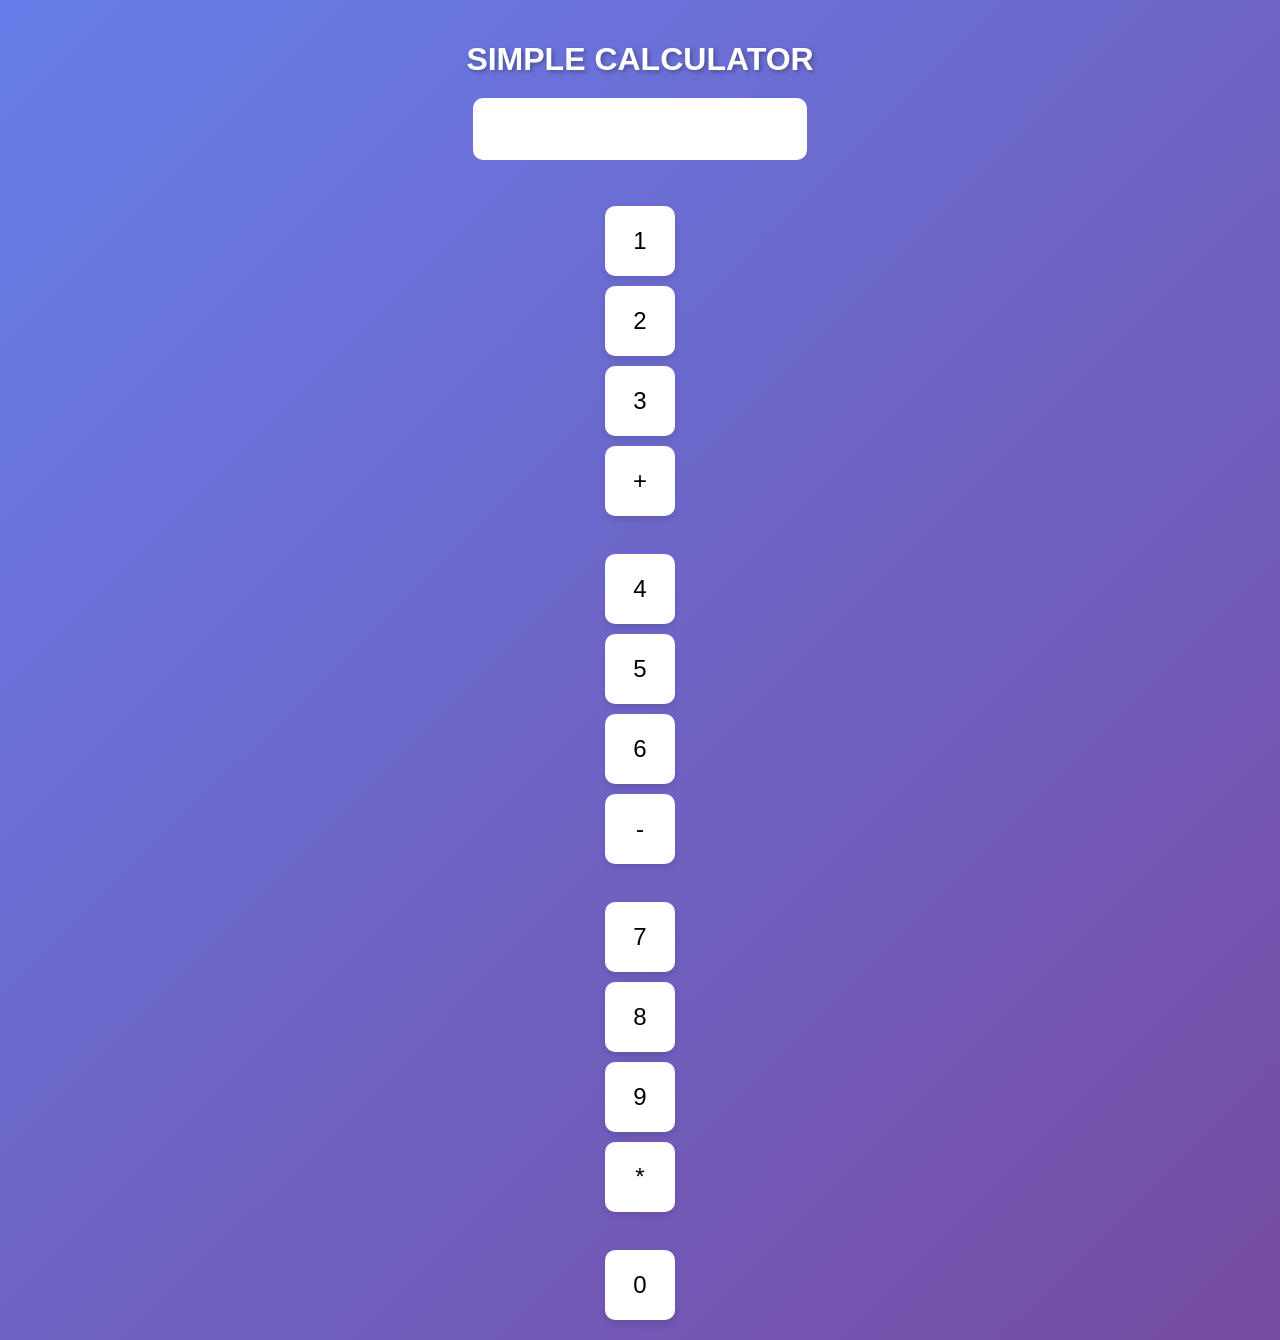
<file: 2025-11-24/index.html>
<!DOCTYPE html>
<html lang="en">
<head>
    <meta charset="UTF-8">
    <meta name="viewport" content="width=device-width, initial-scale=1.0">
    <title>JAVA SCRIPT</title>
    <link rel="stylesheet" href="style.css">
</head>
<body>
    <h1>SIMPLE  CALCULATOR</h1>
    <input type="text" id="mytext" >
    <br><br>
    <div class="buttons">
        <button onclick="pressNum('1')">1</button>
        <button onclick="pressNum('2')">2</button>
        <button onclick="pressNum('3')">3</button>
        <button onclick="pressop('+')">+</button>
        <br>
        <button onclick="pressNum('4')">4</button>
        <button onclick="pressNum('5')">5</button>
        <button onclick="pressNum('6')">6</button>
        <button onclick="pressop('-')">-</button>
        <br>
        <button onclick="pressNum('7')">7</button>
        <button onclick="pressNum('8')">8</button>
        <button onclick="pressNum('9')">9</button>
        <button onclick="pressop('*')">*</button>
        <br>
        <button onclick="pressNum('0')">0</button>
    </div>
    <script src="style.js"></script>
</body>
</html>
</file>
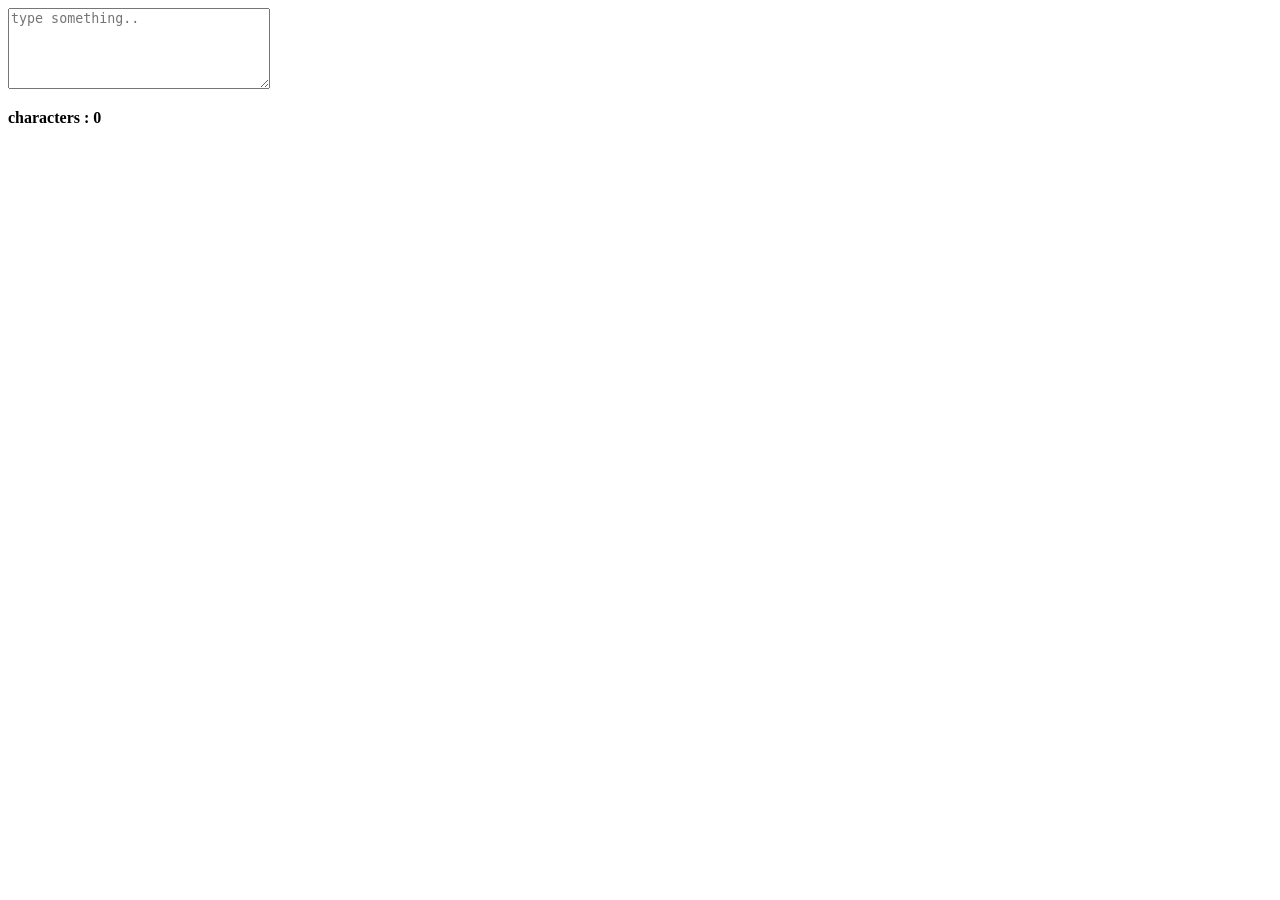
<file: 2025-11-25/Count characs.html>
<!DOCTYPE html>
<html lang="en">
<head>
    <meta charset="UTF-8">
    <meta name="viewport" content="width=device-width, initial-scale=1.0">
    <title>Document</title>
</head>
<body>
    <textarea id="mytext" oninput="char()" placeholder="type something.." rows="5" cols="30"></textarea>
    <p style="font-weight: bold;">characters : <span id="count">0</span></p>
    <script>
        function char(){
            let text=document.getElementById("mytext").value;
            document.getElementById("count").innerHTML=text.length;
        }
    </script>
    
</body>
</html>
</file>
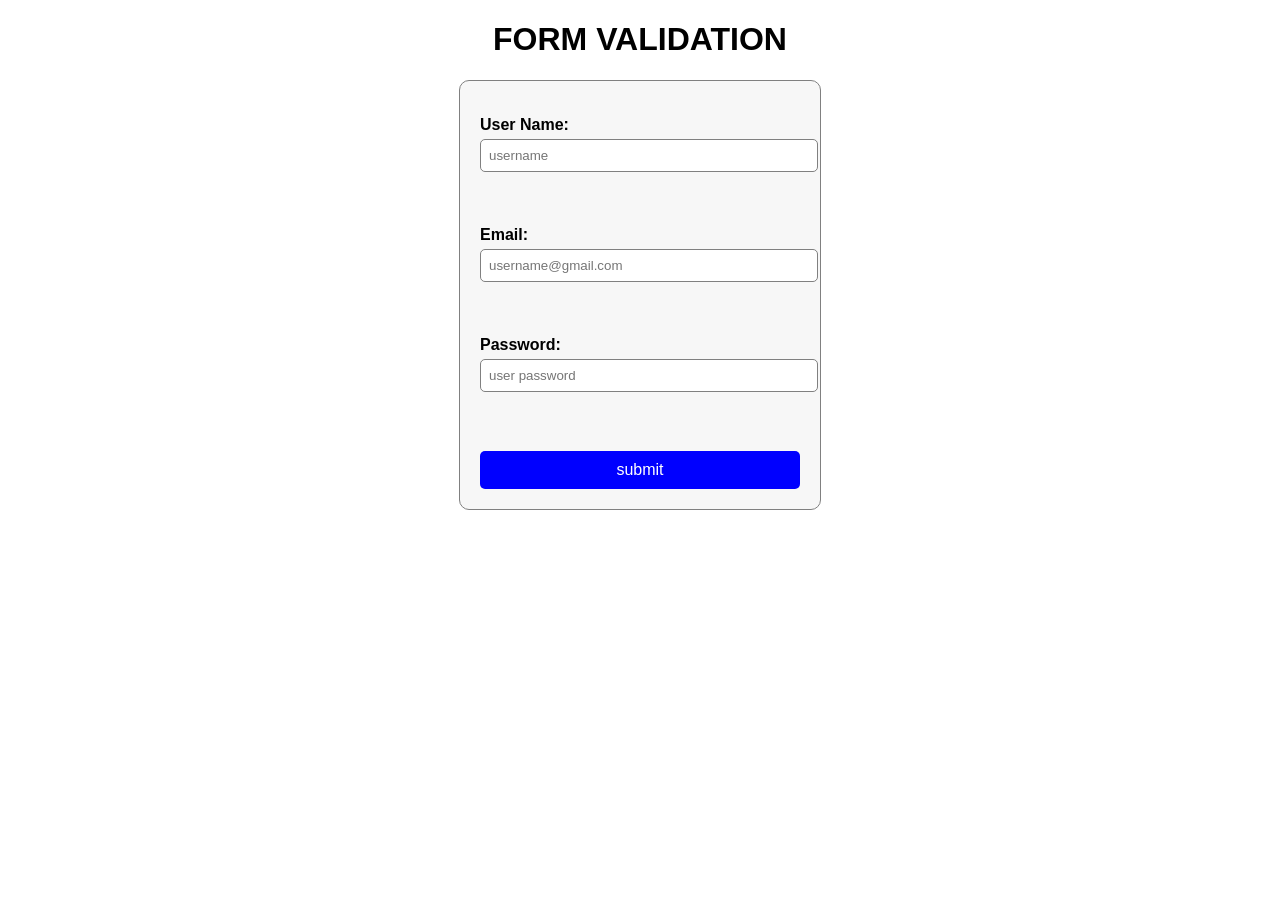
<file: 2025-11-25/Form validation.html>
<!DOCTYPE html>
<html lang="en">
<head>
    <meta charset="UTF-8">
    <meta name="viewport" content="width=device-width, initial-scale=1.0">
    <title>Form validation</title>
    <style>
        body {
            text-align: center;
            font-family: Arial, sans-serif;
        }

        form {
            width: 320px;
            margin: auto;
            padding: 20px;
            border: 1px solid gray;
            border-radius: 10px;
            background: #f7f7f7;
        }

        label {
            display: block;
            text-align: left;
            margin-top: 15px;
            font-weight: bold;
        }

        input {
            width: 100%;
            padding: 8px;
            margin-top: 5px;
            border-radius: 5px;
            border: 1px solid gray;
        }

        .error {
            font-size: 14px;
            color: red;
            text-align: left;
            display: block;
            margin-top: 3px;
        }

        button {
            width: 100%;
            margin-top: 20px;
            padding: 10px;
            background: blue;
            color: white;
            border-radius: 5px;
            border: none;
            font-size: 16px;
            cursor: pointer;
        }
    </style>
</head>
<body style="text-align: center;">
    <h1 text-align="center">FORM VALIDATION</h1>
    <form onsubmit="return validateForm()">
        <label for="myname">User Name:</label>
        <input type="text" id="myname" name="name" placeholder="username">
        <span id="nameerror" class="error"></span>
        <br><br>
        <label for="myemail">Email:</label>
        <input type="text" id="myemail" placeholder="username@gmail.com">
        <span id="emailerror" class="error"></span>
        <br><br>
        <label for="mypassword">Password:</label>
        <input  type="password"  id="mypassword" placeholder="user password">
        <span id="passworderror" class="error"></span>
        <br><br>
        <button type="submit" style="text-align: center;"> submit</button>
    </form>
    <script>
        function validateForm(){
        let name=document.getElementById("myname").value.trim();
        let email=document.getElementById("myemail").value.trim();
        let password=document.getElementById("mypassword").value.trim();
        let valid=true;
        document.getElementById("nameerror").innerHTML="";
        document.getElementById("emailerror").innerHTML="";
        document.getElementById("passworderror").innerHTML="";
        if(name === ""){
            document.getElementById("nameerror").innerHTML="Name is required";
            valid=false;
        }
        if(email === ""){
            document.getElementById("emailerror").innerHTML="email is required";
            valid=false;
        }
        else if(!email.includes("@") || !email.includes(".")){
            document.getElementById("emailerror").innerHTML="enter valid email";
            valid=false;
        }
        if(password.length<6){
            document.getElementById("passworderror").innerHTML="password should not be less than 6 chars";
            valid = false;
        }
        return valid;

        }
    </script>
</body>
</html>
</file>
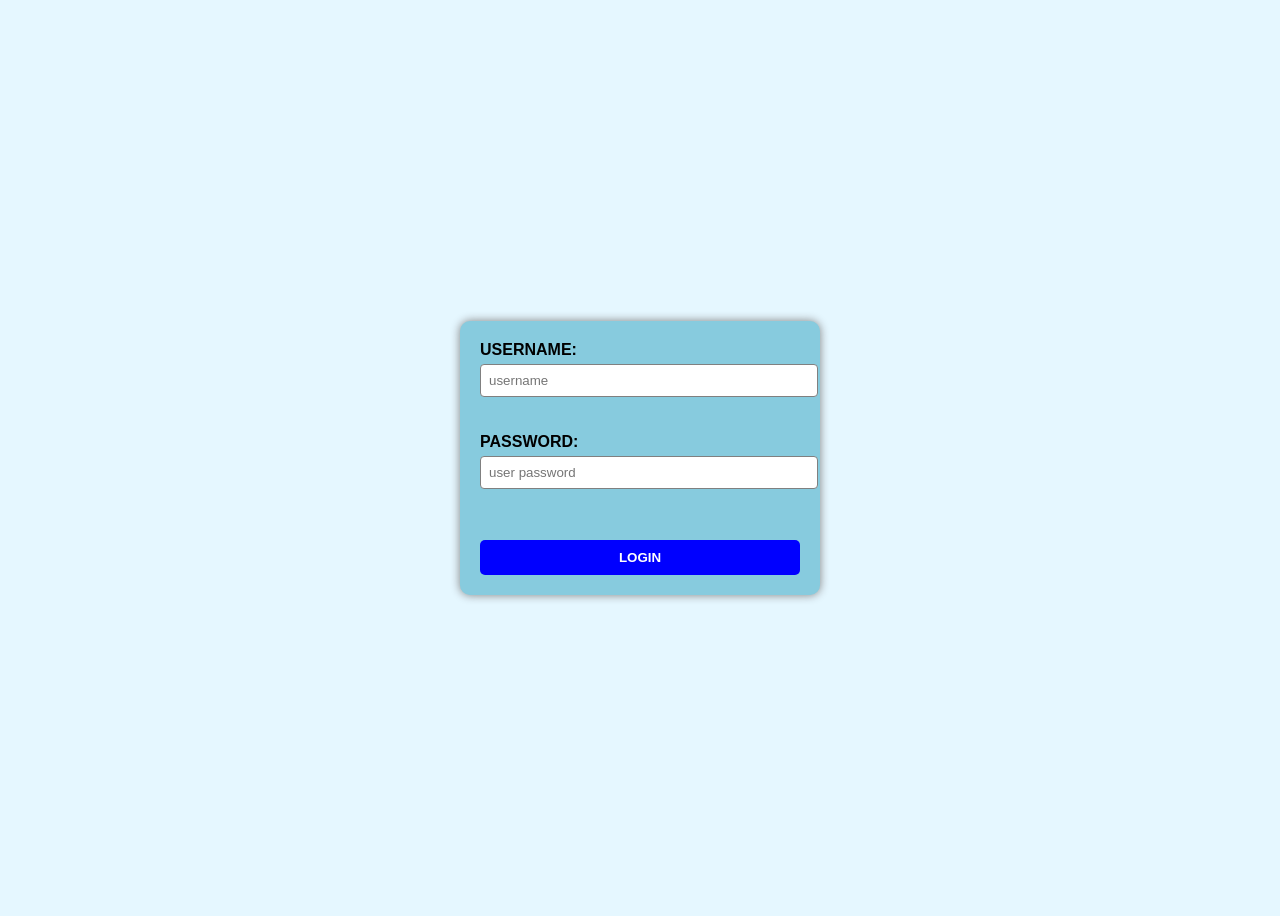
<file: 2025-11-25/Login.html>
<!DOCTYPE html>
<html lang="en">
<head>
    <meta charset="UTF-8">
    <meta name="viewport" content="width=device-width, initial-scale=1.0">
    <title>Document</title>
    <style>
        body{
            display: flex;
            justify-content: center;
            align-items: center;
            height: 100vh;
            background-color: #e5f7ff;
            font-family: Arial, Helvetica, sans-serif;
        }

        form{
            width: 320px;
            padding: 20px;
            background-color: rgb(135, 203, 222);
            border-radius: 10px;
            box-shadow: 0 0 10px gray;
        }

        label{
            font-weight: bold;
            display: block;
            margin-bottom: 5px;
        }

        input{
            width: 100%;
            padding: 8px;
            border-radius: 4px;
            border: 1px solid gray;
        }

        .error{
            color: red;
            font-size: 14px;
        }

        button{
            width: 100%;
            padding: 10px;
            margin-top: 15px;
            border-radius: 5px;
            border: none;
            background-color: blue;
            color: white;
            font-weight: bold;
            cursor: pointer;
        }
    </style>
</head>
<body>
    <form onsubmit="return login()">
    <label for="mytext">USERNAME:</label>
    <input type="text" id="mytext" name="name" placeholder="username">
    <span id="nameerror" class="error"></span>
    <br><br>
    <label for="mypassword">PASSWORD:</label>
    <input type="password" id="mypassword" placeholder="user password">
    <span id="passworderror" class="error"></span>
    <br><br>
    <button type="submit">LOGIN</button>
    </form>
    <script>
        function login(){
        let name=document.getElementById("mytext").value.trim();
        let password=document.getElementById("mypassword").value.trim();
        let valid=true;
        document.getElementById("nameerror").innerHTML="";
        document.getElementById("passworderror").innerHTML="";
        if(name === ""){
            document.getElementById("nameerror").innerHTML="username is required";
            valid=false;
        }
        if(password.length<6){
            document.getElementById("passworderror").innerHTML="password should not be less than 6 chars";
            valid=false;
        }
        return valid;

        }
    </script>
    
</body>
</html>
</file>
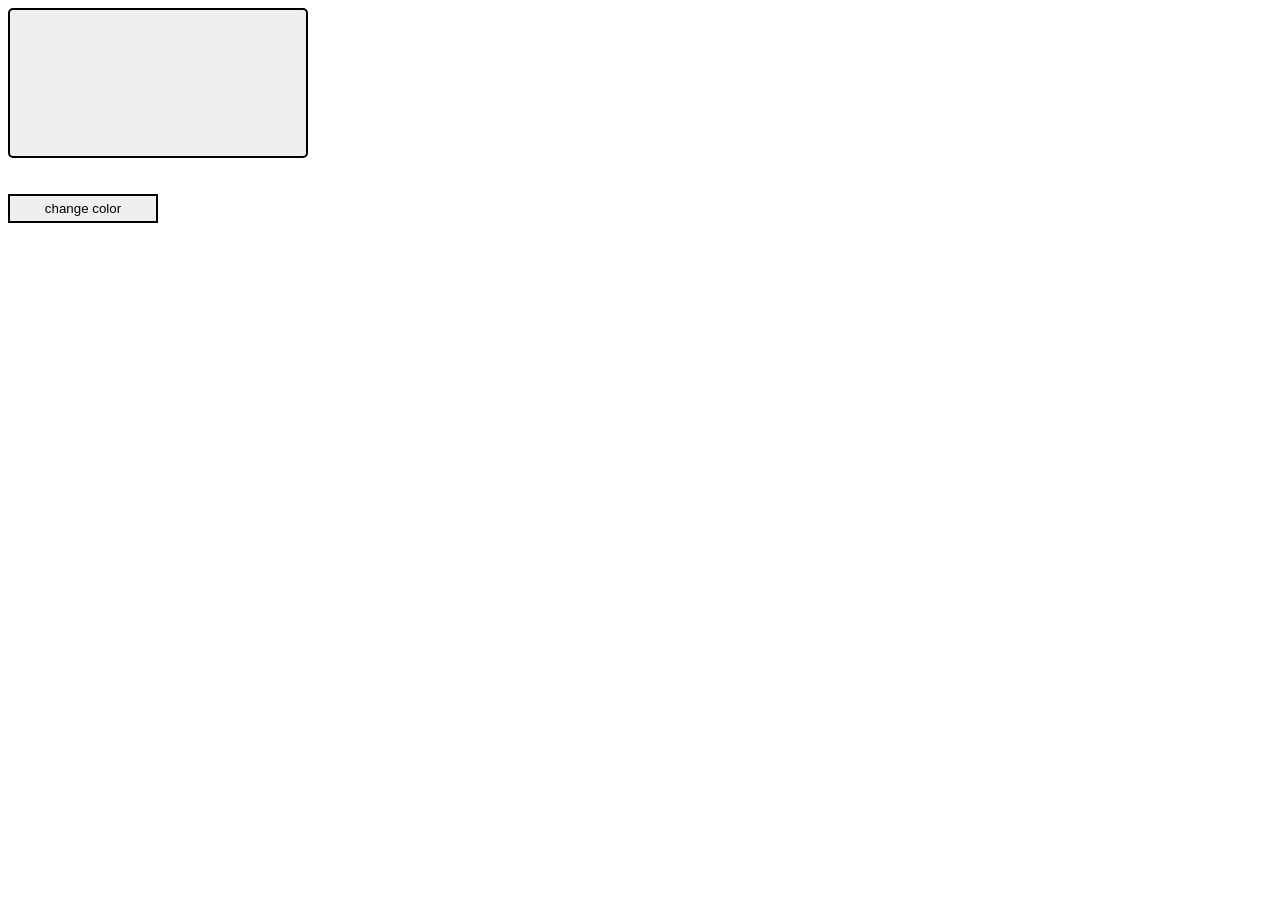
<file: 2025-11-25/Random background color changes.html>
<!DOCTYPE html>
<html lang="en">
<head>
    <meta charset="UTF-8">
    <meta name="viewport" content="width=device-width, initial-scale=1.0">
    <title>Document</title>
    <style>
        #demo{
            width:300px;
            height: 150px;
            border:2px solid black;
            border-radius: 5px;
        }
        button{
            width:150px;
            display:block;
            padding:5px 10px;
            border:2px solid black;
            cursor: pointer;
        }
    </style>
</head>
<body>
    <button type="submit" id="demo"></button>
    <br><br>
    <button  onclick="color()">change color</button>
    <script>
        function color(){
            let color='#'+ Math.floor(Math.random()*16777215).toString(16);
            document.getElementById("demo").style.backgroundColor=color;

        }
    </script>
    
</body>
</html>
</file>
<file: 2025-11-24/style.css>
body {
    font-family: Arial, sans-serif;
    display: flex;
    flex-direction: column;
    align-items: center;
    justify-content: center;
    min-height: 100vh;
    background: linear-gradient(135deg, #667eea 0%, #764ba2 100%);
    margin: 0;
    padding: 20px;
}

h1 {
    color: white;
    margin-bottom: 20px;
    text-shadow: 2px 2px 4px rgba(0,0,0,0.3);
}

#mytext {
    width: 300px;
    padding: 15px;
    font-size: 24px;
    border: 2px solid #fff;
    border-radius: 10px;
    margin-bottom: 10px;
    text-align: right;
}

.buttons {
    display: grid;
    gap: 10px;
}

button {
    width: 70px;
    height: 70px;
    font-size: 24px;
    border: none;
    border-radius: 10px;
    background: white;
    cursor: pointer;
    transition: all 0.3s;
    box-shadow: 0 4px 6px rgba(0,0,0,0.1);
}

button:hover {
    transform: translateY(-2px);
    box-shadow: 0 6px 8px rgba(0,0,0,0.2);
    background: #f0f0f0;
}

button:active {
    transform: translateY(0);
    box-shadow: 0 2px 4px rgba(0,0,0,0.1);
}
</file>
